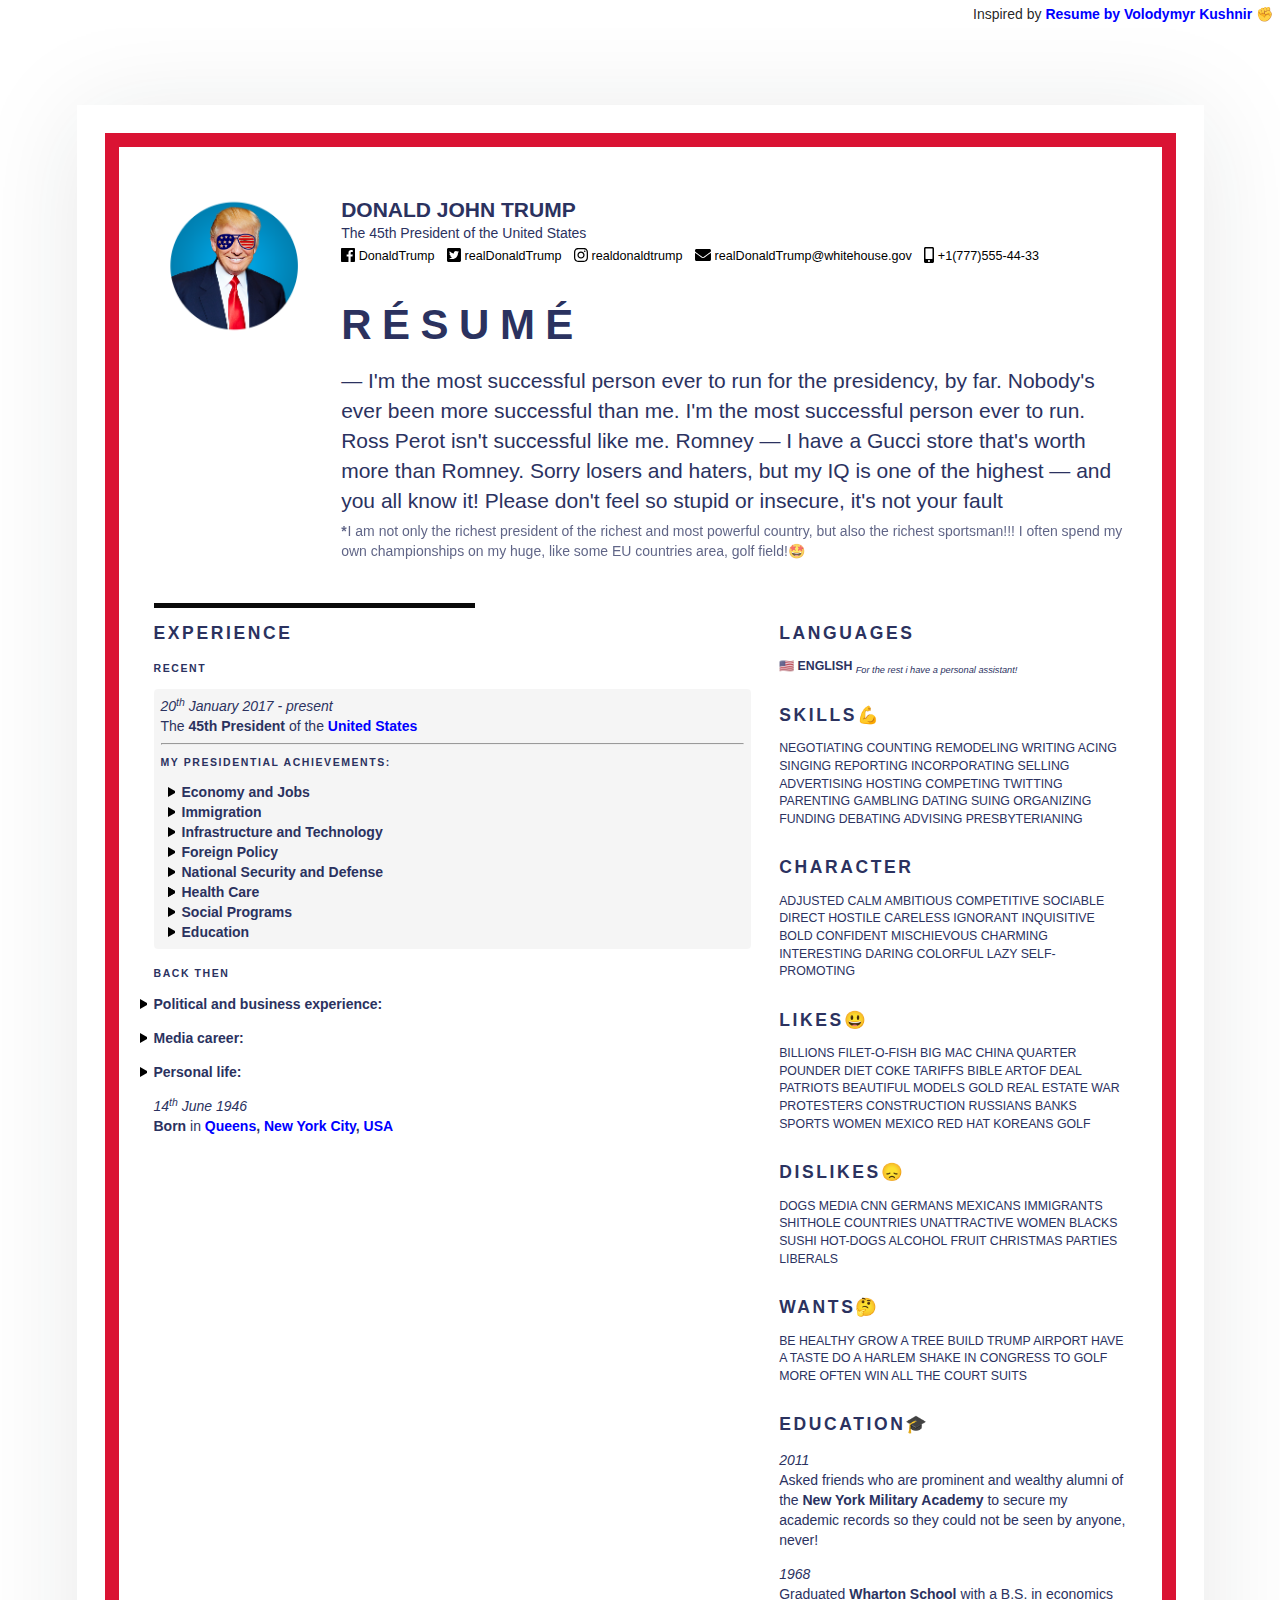
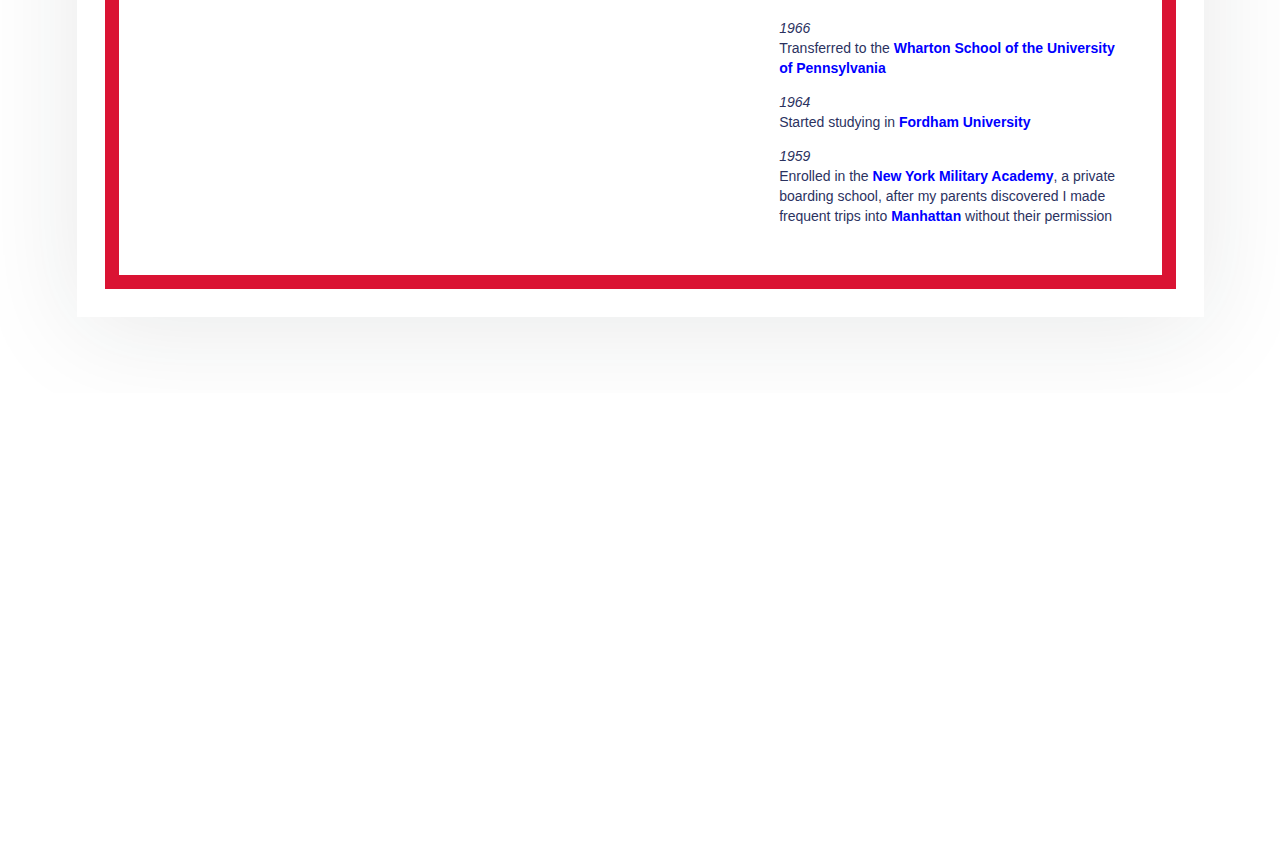
<file: index.html>
<!DOCTYPE html>
<html lang="en">

<head>
  <meta charset="UTF-8">
  <meta http-equiv="x-ua-compatible" content="ie=edge">
  <meta name="description" content="&laquo;The Donald&raquo; personal website.">
  <meta name="subject" content="This is just a résumé.">
  <meta name="viewport" content="width=device-width, initial-scale=1">
  <meta name="theme-color" content="white">

  <meta name="google" content="nositelinkssearchbox">
  <meta name="google" content="notranslate">
  <meta name="googlebot" content="index,follow">
  <meta name="robots" content="index,follow">
  <meta name="google-site-verification" content="yW86D_SX9OpCztzBolnqnE1ncZKPAxhJRe5xEyySSTA">

  <meta name="twitter:card" content="summary_large_image">
  <meta property="og:description"
    content="I'm the most successful person ever to run for the presidency, by far. Nobody's ever been more successful than me. I'm the most successful person ever to run. Sorry losers and haters, but my IQ is one of the highest ― and you all know it! Please don't feel so stupid or insecure, it's not your fault.">
  <!-- TODO: add page screenshot -->
  <!-- <meta property="og:image" content="https://ivashog.github.io/homepage/assets/images/og-image.en_US.png">
  <meta property="og:image:alt" content="Screenshot of the homepage">
  <meta property="og:image:height" content="1920">
  <meta property="og:image:type" content="image/png">
  <meta property="og:image:width" content="1080"> -->
  <meta property="og:locale" content="en_US">
  <meta property="og:title" content="Donald John Trump; Résumé">
  <meta property="og:type" content="website">
  <meta property="og:url" content="https://ivashog.github.io/homepage">
  <!-- <base href="https://ivashog.github.io/homepage"> -->

  <title>&laquo;The Donald&raquo; personal website.</title>

  <link rel="icon" type="image/x-icon" href="./favicon.ico">
  <link rel="icon" type="image/png" sizes="192x192" href="./assets/images/favicon-192x192.png">
  <link rel="icon" type="image/png" sizes="512x512" href="./assets/images/favicon-512x512.png">
  <link rel="apple-touch-icon" href="./assets/images/apple-touch-icon.png">
  <link rel="manifest" href="./manifest.json">
  <link rel="me" href="https://www.fb.com/DonaldTrump" type="text/html">
  <link rel="me" href="mailto:realDonaldTrump@whitehouse.gov">
  <link rel="me" href="skype:real_Donald_Trump">
  <link rel="me" href="tel:+17773332211">
  <link rel="stylesheet" href="./assets/css/volodymyrkushnir.css">
</head>

<body>
  <header>
    <div class="credits">
      Inspired by <a href="https://volodymyrkushnir.com" rel="external"><strong>Resume by Volodymyr Kushnir</strong></a>
      &#x270a;
    </div>
  </header>
  <main>
    <article>
      <div class="page" style="border-color: #da1333; color: #2b325f">
        <div class="stackable grid">
          <div class="row">
            <div class="three wide center aligned column">
              <div class="avatar-wrapper">
                <!-- <img src="./assets/images/avatar.jpg" alt="My official portrait picture" class="avatar" width="90%"> -->
                <object class="avatar" data="./assets/images/avatar.svg" role="img"
                  aria-label="My profile picture"></object>
              </div>
            </div>
            <div class="thirteen wide column">
              <div class="stackable grid">
                <div class="sixteen wide column">
                  <h1 class="name">Donald John Trump</h1>
                  <div class="job">The 45th President of the United States</div>
                  <ul class="contacts">
                    <li>
                      <a href="https://www.fb.com/DonaldTrump" rel="author" class="facebook">
                        <svg class="icon" xmlns="http://www.w3.org/2000/svg" viewBox="0 0 448 512">
                          <path
                            d="M448 56.7v398.5c0 13.7-11.1 24.7-24.7 24.7H309.1V306.5h58.2l8.7-67.6h-67v-43.2c0-19.6 5.4-32.9 33.5-32.9h35.8v-60.5c-6.2-.8-27.4-2.7-52.2-2.7-51.6 0-87 31.5-87 89.4v49.9h-58.4v67.6h58.4V480H24.7C11.1 480 0 468.9 0 455.3V56.7C0 43.1 11.1 32 24.7 32h398.5c13.7 0 24.8 11.1 24.8 24.7z" />
                        </svg>
                        <span>DonaldTrump</span>
                      </a>
                    </li>
                    <li>
                      <a href="https://twitter.com/realDonaldTrump" rel="author" class="twitter">
                        <svg class="icon" xmlns="http://www.w3.org/2000/svg" viewBox="0 0 448 512">
                          <path
                            d="M400 32H48C21.5 32 0 53.5 0 80v352c0 26.5 21.5 48 48 48h352c26.5 0 48-21.5 48-48V80c0-26.5-21.5-48-48-48zm-48.9 158.8c.2 2.8.2 5.7.2 8.5 0 86.7-66 186.6-186.6 186.6-37.2 0-71.7-10.8-100.7-29.4 5.3.6 10.4.8 15.8.8 30.7 0 58.9-10.4 81.4-28-28.8-.6-53-19.5-61.3-45.5 10.1 1.5 19.2 1.5 29.6-1.2-30-6.1-52.5-32.5-52.5-64.4v-.8c8.7 4.9 18.9 7.9 29.6 8.3a65.447 65.447 0 0 1-29.2-54.6c0-12.2 3.2-23.4 8.9-33.1 32.3 39.8 80.8 65.8 135.2 68.6-9.3-44.5 24-80.6 64-80.6 18.9 0 35.9 7.9 47.9 20.7 14.8-2.8 29-8.3 41.6-15.8-4.9 15.2-15.2 28-28.8 36.1 13.2-1.4 26-5.1 37.8-10.2-8.9 13.1-20.1 24.7-32.9 34z">
                          </path>
                        </svg>
                        <span>realDonaldTrump</span>
                      </a>
                    </li>
                    <li>
                      <a href="https://www.instagram.com/realDonaldTrump/" rel="author" class="instagram">
                        <svg class="icon" xmlns="http://www.w3.org/2000/svg" viewBox="0 0 448 512">
                          <path
                            d="M224.1 141c-63.6 0-114.9 51.3-114.9 114.9s51.3 114.9 114.9 114.9S339 319.5 339 255.9 287.7 141 224.1 141zm0 189.6c-41.1 0-74.7-33.5-74.7-74.7s33.5-74.7 74.7-74.7 74.7 33.5 74.7 74.7-33.6 74.7-74.7 74.7zm146.4-194.3c0 14.9-12 26.8-26.8 26.8-14.9 0-26.8-12-26.8-26.8s12-26.8 26.8-26.8 26.8 12 26.8 26.8zm76.1 27.2c-1.7-35.9-9.9-67.7-36.2-93.9-26.2-26.2-58-34.4-93.9-36.2-37-2.1-147.9-2.1-184.9 0-35.8 1.7-67.6 9.9-93.9 36.1s-34.4 58-36.2 93.9c-2.1 37-2.1 147.9 0 184.9 1.7 35.9 9.9 67.7 36.2 93.9s58 34.4 93.9 36.2c37 2.1 147.9 2.1 184.9 0 35.9-1.7 67.7-9.9 93.9-36.2 26.2-26.2 34.4-58 36.2-93.9 2.1-37 2.1-147.8 0-184.8zM398.8 388c-7.8 19.6-22.9 34.7-42.6 42.6-29.5 11.7-99.5 9-132.1 9s-102.7 2.6-132.1-9c-19.6-7.8-34.7-22.9-42.6-42.6-11.7-29.5-9-99.5-9-132.1s-2.6-102.7 9-132.1c7.8-19.6 22.9-34.7 42.6-42.6 29.5-11.7 99.5-9 132.1-9s102.7-2.6 132.1 9c19.6 7.8 34.7 22.9 42.6 42.6 11.7 29.5 9 99.5 9 132.1s2.7 102.7-9 132.1z">
                          </path>
                        </svg>
                        <span>realdonaldtrump</span>
                      </a>
                    </li>
                    <li>
                      <a href="mailto:realDonaldTrump@whitehouse.gov" rel="author" class="mail">
                        <svg class="icon" xmlns="http://www.w3.org/2000/svg" viewBox="0 0 512 512">
                          <path
                            d="M502.3 190.8c3.9-3.1 9.7-.2 9.7 4.7V400c0 26.5-21.5 48-48 48H48c-26.5 0-48-21.5-48-48V195.6c0-5 5.7-7.8 9.7-4.7 22.4 17.4 52.1 39.5 154.1 113.6 21.1 15.4 56.7 47.8 92.2 47.6 35.7.3 72-32.8 92.3-47.6 102-74.1 131.6-96.3 154-113.7zM256 320c23.2.4 56.6-29.2 73.4-41.4 132.7-96.3 142.8-104.7 173.4-128.7 5.8-4.5 9.2-11.5 9.2-18.9v-19c0-26.5-21.5-48-48-48H48C21.5 64 0 85.5 0 112v19c0 7.4 3.4 14.3 9.2 18.9 30.6 23.9 40.7 32.4 173.4 128.7 16.8 12.2 50.2 41.8 73.4 41.4z">
                          </path>
                        </svg>
                        <span>realDonaldTrump@whitehouse.gov</span>
                      </a>
                    </li>
                    <li>
                      <a href="tel:+17775554433" rel="author" class="phone">
                        <svg class="icon" xmlns="http://www.w3.org/2000/svg" viewBox="0 0 320 512">
                          <path
                            d="M272 0H48C21.5 0 0 21.5 0 48v416c0 26.5 21.5 48 48 48h224c26.5 0 48-21.5 48-48V48c0-26.5-21.5-48-48-48zM160 480c-17.7 0-32-14.3-32-32s14.3-32 32-32 32 14.3 32 32-14.3 32-32 32zm112-108c0 6.6-5.4 12-12 12H60c-6.6 0-12-5.4-12-12V60c0-6.6 5.4-12 12-12h200c6.6 0 12 5.4 12 12v312z">
                          </path>
                        </svg>
                        <span>+1(777)555-44-33</span>
                      </a>
                    </li>
                    <li>
                      <a href="https://www.donaldjtrump.com" rel="author" class="website">
                        <svg class="icon" xmlns="http://www.w3.org/2000/svg" viewBox="0 0 496 512">
                          <path
                            d="M336.5 160C322 70.7 287.8 8 248 8s-74 62.7-88.5 152h177zM152 256c0 22.2 1.2 43.5 3.3 64h185.3c2.1-20.5 3.3-41.8 3.3-64s-1.2-43.5-3.3-64H155.3c-2.1 20.5-3.3 41.8-3.3 64zm324.7-96c-28.6-67.9-86.5-120.4-158-141.6 24.4 33.8 41.2 84.7 50 141.6h108zM177.2 18.4C105.8 39.6 47.8 92.1 19.3 160h108c8.7-56.9 25.5-107.8 49.9-141.6zM487.4 192H372.7c2.1 21 3.3 42.5 3.3 64s-1.2 43-3.3 64h114.6c5.5-20.5 8.6-41.8 8.6-64s-3.1-43.5-8.5-64zM120 256c0-21.5 1.2-43 3.3-64H8.6C3.2 212.5 0 233.8 0 256s3.2 43.5 8.6 64h114.6c-2-21-3.2-42.5-3.2-64zm39.5 96c14.5 89.3 48.7 152 88.5 152s74-62.7 88.5-152h-177zm159.3 141.6c71.4-21.2 129.4-73.7 158-141.6h-108c-8.8 56.9-25.6 107.8-50 141.6zM19.3 352c28.6 67.9 86.5 120.4 158 141.6-24.4-33.8-41.2-84.7-50-141.6h-108z">
                          </path>
                        </svg>
                        <span>https://www.donaldjtrump.com</span>
                      </a>
                    </li>
                  </ul>

                </div>
                <div class="sixteen wide mobile only column">
                  <div class="divider"></div>
                </div>
                <div class="sixteen wide column">
                  <h2>Résumé</h2>
                  <p>&mdash; I'm the most successful person ever to run for the presidency, by far. Nobody's ever been
                    more successful than me. I'm the most successful person ever to run. Ross Perot isn't successful
                    like me. Romney — I have a Gucci store that's worth more than Romney. Sorry losers and haters,
                    but my IQ is one of the highest — and you all know it! Please don't feel so stupid or
                    insecure, it's not your fault </p>
                  <p style="opacity: 0.75;"><strong style="margin-right: 0.0625em;">*</strong>I am not only the richest
                    president of the richest and most powerful country, but also the richest sportsman!!! I often spend
                    my own championships on my huge, like some EU countries area, golf field!&#x1F929;</p>
                </div>
              </div>
            </div>
          </div>

          <div class="row">
            <div class="sixteen wide column">
              <div class="fat divider"></div>
            </div>
            <div class="ten wide column">
              <section>
                <h3>Experience</h3>
                <h6>Recent</h6>
                <ul class="timeline">
                  <li class="highlighted">
                    <p><em>20<sup>th</sup> January 2017 - present</em></p>
                    <p>The <strong>45th President</strong> of the <strong><a
                          href="https://en.wikipedia.org/wiki/United_States" rel="external">United States</a></strong>
                    </p>
                    <hr>
                    <h6>My presidential achievements:</h6>
                    <ul>
                      <li class="details">
                        <input type="checkbox" id="project-0">
                        <label for="project-0" class="summary">
                          <p><strong>Economy and Jobs</strong></p>
                        </label>
                        <div>
                          <ol class="inverted">
                            <li><em>I jump-started America’s economy into record growth, which created jobs and
                                increased take-home pay for working Americans.</em></li>
                            <li><em>Under President Trump’s leadership, Congress passed historic tax cuts and relief for
                                hard-working Americans</em></li>
                            <li><em>The U.S. Gross Domestic Product (GDP) grew at or above 3 percent for two quarters in
                                a row for the first time in three years.</em></li>
                            <li><em>2017 first quarter GDP grew 1.2 percent, and 2017 fourth quarter GDP grew 2.5
                                percent</em></li>
                            <li><em>2018 first quarter GDP grew 2.3 percent. The best since 2015. </em></li>
                            <li><em>President Trump is unleashing economic growth and jobs. During his first year,
                                nearly 3 million new jobs were created since January 2017 and the unemployment rate fell
                                to 3.8 percent, the first time below 4% in 18 years.</em></li>
                            <li><em>The Dow Jones Industrial Average hit record highs more than 80 times under President
                                Trump, including closing higher than 26,000 points for the first time in its
                                history.</em></li>
                            <li><em>Economic confidence rebounded to record highs under President Trump because his
                                pro-growth policies have and continue to put American workers and businesses first.</em>
                            </li>
                            <li><em>President Trump signed an Executive Order that expanded apprenticeships, recognizing
                                the need for more quality alternatives to four-year college degrees.</em></li>
                            <li><em>President Trump signed a Presidential Memorandum directing the Secretary of
                                Education to prioritize STEM education with a particular focus on computer science.</em>
                            </li>
                            <li><em>The Trump Administration prioritized the economic empowerment of women as a key
                                element of our commitment to economic growth and gender equality.</em></li>
                          </ol>
                        </div>
                      </li>

                      <li class="details">
                        <input type="checkbox" id="project-1">
                        <label for="project-1" class="summary">
                          <p><strong>Immigration</strong></p>
                        </label>
                        <div>
                          <ol class="inverted">
                            <li><em>I protected the American homeland by enforcing immigration laws, so that every
                                American can feel safe in their community.</em></li>
                            <li><em>President Trump called on Congress to fully fund a wall along the Southern border,
                                to close legal loopholes that enable illegal immigration, to end chain migration, and to
                                eliminate the visa lottery program</em></li>
                            <li><em>President Trump pulled the United States out of negotiations for a “Global Compact
                                on Migration,” a plan for global governance of immigration and refugee policy that may
                                have compromised U.S. sovereignty</em></li>
                            <li><em>The Trump Administration rescinded the unlawful Deferred Action for Parents of
                                Americans (DAPA) program.</em></li>
                            <li><em>From President Trump’s inauguration through the end of FY 2017, U.S. Immigration and
                                Customs Enforcement (ICE) made 110,568 arrests of illegal aliens, a 40 percent increase
                                compared to the same time period the prior year.</em></li>
                            <li><em>In FY 2017, ICE conducted 226,119 removals. The proportion of removals resulting
                                from ICE arrests increased from 65,332, or 27 percent of total removals in FY 2016 to
                                81,603, or 36 percent of total removals, in FY 2017.</em></li>
                          </ol>
                        </div>
                      </li>

                      <li class="details">
                        <input type="checkbox" id="project-2">
                        <label for="project-2" class="summary">
                          <p><strong>Infrastructure and Technology</strong></p>
                        </label>
                        <div>
                          <p>I built stronger rural communities by ensuring Americans have access to the quality
                            infrastructure they deserve.</p>
                        </div>
                      </li>

                      <li class="details">
                        <input type="checkbox" id="project-3">
                        <label for="project-3" class="summary">
                          <p><strong>Foreign Policy</strong></p>
                        </label>
                        <div>
                          <p>By promoting fair and reciprocal trade, President Trump put America first. This includes
                            exiting TPP, renegotiating NAFTA, and securing major new bilateral deals with major trading
                            partners.</p>
                        </div>
                      </li>

                      <li class="details">
                        <input type="checkbox" id="project-4">
                        <label for="project-4" class="summary">
                          <p><strong>National Security and Defense</strong></p>
                        </label>
                        <div>
                          <p>President Trump rebuilt our military, crushed ISIS, and confronted rogue nations to protect
                            America and our allies. </p>
                        </div>
                      </li>

                      <li class="details">
                        <input type="checkbox" id="project-5"></label>
                        <div>
                          <p>President Trump reversed years of policies that locked up American energy and restricted
                            our ability to sell to other countries. </p>
                        </div>
                      </li>

                      <li class="details">
                        <input type="checkbox" id="project-6">
                        <label for="project-6" class="summary">
                          <p><strong>Health Care</strong></p>
                        </label>
                        <div>
                          <p>President Trump repealed the Obamacare individual mandate, expanded plan choices and
                            increased competition to bring down costs for consumers.</p>
                        </div>
                      </li>

                      <li class="details">
                        <input type="checkbox" id="project-7">
                        <label for="project-7" class="summary">
                          <p><strong>Social Programs</strong></p>
                        </label>
                        <div>
                          <p>President Trump and his Administration protected life by fighting back against illegal drug
                            shipments, opioid abuse, and abortion service providers.</p>
                        </div>
                      </li>

                      <li class="details">
                        <input type="checkbox" id="project-8">
                        <label for="project-8" class="summary">
                          <p><strong>Education</strong></p>
                        </label>
                        <div>
                          <p>President Trump and his Administration supported the expansion of school choice across the
                            country so every parent has a voice in their child’s education.</p>
                        </div>
                      </li>
                    </ul>
                  </li>

                </ul>
                </li>
                </ul>

                <h6>Back then</h6>
                <ul class="timeline">
                  <li class="details">
                    <input type="checkbox" id="other">
                    <label for="other" class="summary"><strong>Political and business experience:</strong> </label>
                    <div>
                      <ul class="timeline">
                        <li>
                          <p><em>2016</em></p>
                          <p>Won election race with 77 votes more than Clinton, yippe-kee-yay!</p>
                        </li>
                        <li>
                          <p><em>2015</em></p>
                          <p>Became the most important Republican nominating for presidential election run</p>
                        </li>
                        <li>
                          <p><em>2009</em></p>
                          <p>Changed my mind and became Republican again</p>
                        </li>
                        <li>
                          <p><em>2005</em></p>
                          <p>Started Trump University with Michael Sexton and Jonathan Spitalny: no grades, certificates
                            and other bureaucracy, but program offered courses in real estate, asset management
                            entrepreneurship, and wealth creation. 98% students gave positive reviews while studying,
                            however some of these ungrateful gringos filed lawsuits against Trump University after the
                            course. I had to pay $25 million to settle that...</p>
                        </li>
                        <li>
                          <p><em>2002</em></p>
                          <p>Acquired the former Hotel Delmonico, which was renovated and reopened in 2004 as the Trump
                            Park Avenue. I sure do like my surname!</p>
                        </li>
                        <li>
                          <p><em>2001</em></p>
                          <p>Completed Trump World Tower and joined the Democratic Party</p>
                        </li>
                        <li>
                          <p><em>1999</em></p>
                          <p>Started buying golf courses. They are very cheap, I have 18 of them now in USA and abroad!
                            Also switched to the Reform Party that year</p>
                        </li>
                        <li>
                          <p><em>1997</em></p>
                          <p>Began a multi-building development along the Hudson River, which was named Trump Place. Me
                            and the other investors sold our shares for $1.8 billion and that was then the biggest
                            residential sale in the history of New York City</p>
                        </li>
                        <li>
                          <p><em>1996</em></p>
                          <p>Acquired the Bank of Manhattan Trust Building, which was a vacant seventy-one story
                            skyscraper on Wall Street. After an extensive renovation, the high-rise was renamed the
                            Trump Building</p>
                        </li>
                        <li>
                          <p><em>1994</em></p>
                          <p>Refurbished the Gulf and Western Building on Columbus Circle, turned it into a 44-story
                            luxury property known as Trump International Hotel and Tower</p>
                        </li>
                        <li>
                          <p><em>1989 ― 1992</em></p>
                          <p>Ran a second hand airline called Trump Shuttle. What a waste of money, I had to sell it,
                            now it is American Airlines Shuttle, btw</p>
                        </li>
                        <li>
                          <p><em>1989, 1990</em></p>
                          <p>Learned about Tour de France and decided to hold my very own Tour de Trump. Is America not
                            great enough for that cycling competition?</p>
                        </li>
                        <li>
                          <p><em>1988</em></p>
                          <p>Acquired the Plaza Hotel in Manhattan for $407 million, invested $50 million to restore the
                            building and boosted it from three-star to four-star hotel (I called it "the Mona Lisa" and
                            sold it for a lot of cash in 1995)</p>
                        </li>
                        <li>
                          <p><em>1987</em></p>
                          <p>Registered as a Republican</p>
                        </li>
                        <li>
                          <p><em>1985</em></p>
                          <p>I bought the Mar-a-Lago estate in Palm Beach and turned it into a private club.You can join
                            if you pay $200K initiation fee (and there is another annual fee for members, it is very
                            expensive to be rich). That year I also opened a casino called Trump Castle. My wife Ivana
                            became a manager, because she is another Trump!</p>
                        </li>
                        <li>
                          <p><em>1983</em></p>
                          <p>I purchased New Jersey Generals, an American football team. I changed team's play schedule
                            and filed an antitrust lawsuit against United States Football League, so NJG are not doing
                            so good now, but back then they were great!</p>
                        </li>
                        <li>
                          <p><em>1980</em></p>
                          <p>Started developing the Trump Tower skyscraper in Manhattan, I payed a crew of undocumented
                            Polish workers to demolish the historic Bonwit Teller store, including art deco features.
                            All this to make architectural critic Paul Goldberger say in 1983 that the tower's atrium is
                            "the most pleasant interior public space to be completed in New York in some years". At the
                            same time I also started a repair job on the Wollman Rink in Central Park and completed the
                            work in three months for $1.95 million, which was $775,000 less than the initial budget!</p>
                        </li>
                        <li>
                          <p><em>1978</em></p>
                          <p>Purchased a 50 percent stake in the derelict Commodore Hotel and turned it into the Grand
                            Hyatt Hotel in 2 years of remodeling</p>
                        </li>
                        <li>
                          <p>1971<em></em></p>
                          <p>Was promoted to president of the company and renamed it The Trump Organization</p>
                        </li>
                        <li>
                          <p><em>1968</em></p>
                          <p>Began my career at my father's real estate development company, Elizabeth Trump & Son</p>
                        </li>
                      </ul>
                    </div>
                  </li>

                  <li class="details">
                    <input type="checkbox" id="other">
                    <label for="other" class="summary"><strong>Media career:</strong> </label>
                    <div>
                      <ul class="timeline">
                        <li>
                          <p><em>2019</em></p>
                          <p>Was awarded Worst Actor and Worst Screen Combo at Golden Raspberry Awards for parts in
                            "Death of a Nation" and "Fahrenheit 11/9"</p>
                        </li>
                        <li>
                          <p><em>2015</em></p>
                          <p>Published a book "Crippled America: How to Make America Great Again"</p>
                        </li>
                        <li>
                          <p><em>2011</em></p>
                          <p>Published a book "Time to Get Tough: Making America #1 Again" in coauthorship with Wynton
                            Hall,
                            Peter Schweizer and Meredith McIver</p>
                        </li>
                        <li>
                          <p><em>2011</em></p>
                          <p>Published a book "Midas Touch: Why Some Entrepreneurs Get Rich – And Why Most Don't" in
                            coauthorship with Robert Kiyosaki</p>
                        </li>
                        <li>
                          <p><em>2011</em></p>
                          <p>Published a book "Trump Tower" in coauthorship with Jeffrey Robinson</p>
                        </li>
                        <li>
                          <p><em>2009</em></p>
                          <p>Published a book "Think Like a Champion: An Informal Education in Business and Life" in
                            coauthorship with Meredith McIver</p>
                        </li>
                        <li>
                          <p><em>2008</em></p>
                          <p>Published a book "Never Give Up: How I Turned My Biggest Challenges into Success" in
                            coauthorship with Meredith McIver</p>
                        </li>
                        <li>
                          <p><em>2007</em></p>
                          <p>Published a book "Think Big and Kick Ass" in coauthorship with Bill Zanker</p>
                        </li>
                        <li>
                          <p><em>2007</em></p>
                          <p>Received a star on the Hollywood Walk of Fame for being producer of Miss Universe pageant
                          </p>
                        </li>
                        <li>
                          <p><em>2006</em></p>
                          <p>Published a book "Why We Want You to Be Rich" in coauthorship with Meredith McIver and
                            Robert Kiyosaki</p>
                        </li>
                        <li>
                          <p><em>2006</em></p>
                          <p>Published a book "How to Build a Fortune: Your Plan for Success From the World's Most
                            Famous Businessman"</p>
                        </li>
                        <li>
                          <p><em>2006</em></p>
                          <p>Published a book "The Best Real Estate Advice I Ever Received: 100 Top Experts Share Their
                            Strategies"</p>
                        </li>
                        <li>
                          <p><em>2006</em></p>
                          <p>Published a book "Trump 101: The Way to Success" in coauthorship with Meredith McIver</p>
                        </li>
                        <li>
                          <p><em>2005</em></p>
                          <p>Published a book "The Best Golf Advice I Ever Received"</p>
                        </li>
                        <li>
                          <p><em>2005</em></p>
                          <p>Performed a song with Megan Mullally at the 57th Primetime Emmy Awards</p>
                        </li>
                        <li>
                          <p><em>2004 ― 2008</em></p>
                          <p>Ran short-form talk radio program "Trumped!" (one to two minutes on weekdays)</p>
                        </li>
                        <li>
                          <p><em>2004</em></p>
                          <p>Published a book "Trump: How to Get Rich" in coauthorship with Meredith McIver</p>
                        </li>
                        <li>
                          <p><em>2004</em></p>
                          <p>Published a book "The Way to the Top: The Best Business Advice I Ever Received"</p>
                        </li>
                        <li>
                          <p><em>2004</em></p>
                          <p>Published a book "Think Like a Billionaire: Everything You Need to Know About Success, Real
                            Estate, and Life" in coauthorship with Meredith McIver</p>
                        </li>
                        <li>
                          <p><em>2003 ― 2015</em></p>
                          <p>Produced NBC reality shows "The Apprentice" and "The Celebrity Apprentice"</p>
                        </li>
                        <li>
                          <p><em>2000</em></p>
                          <p>Published a book "Trump: The America We Deserve" in coauthorship with Dave Shiflett</p>
                        </li>
                        <li>
                          <p><em>1997</em></p>
                          <p>Published a book "Trump: The Art of the Comeback" in coauthorship with Kate Bohner</p>
                        </li>
                        <li>
                          <p><em>1991</em></p>
                          <p>Was awarded Worst Supporting Actor at Golden Raspberry Awards for a part in "Ghosts Can't
                            Do It"</p>
                        </li>
                        <li>
                          <p><em>1990</em></p>
                          <p>Published a book "Trump: Surviving at the Top" in coauthorship with Charles Leerhsen</p>
                        </li>
                        <li>
                          <p><em>1987</em></p>
                          <p>Published a book "Trump: The Art of the Deal" in coauthorship with Tony Shwartz</p>
                        </li>
                      </ul>
                    </div>
                  </li>

                  <li class="details">
                    <input type="checkbox" id="other">
                    <label for="other" class="summary"><strong>Personal life:</strong> </label>
                    <div>
                      <ul class="timeline">
                        <li>
                          <p><em>2006</em></p>
                          <p>Melania gained United States citizenship and gave birth to our son, <a
                              href="https://en.wikipedia.org/wiki/Family_of_Donald_Trump#Barron_Trump"><strong>Barron</strong></a>
                          </p>
                        </li>
                        <li>
                          <p><em>2005</em></p>
                          <p>Married her</p>
                        </li>
                        <li>
                          <p><em>1998</em></p>
                          <p>Met my future third wife, <a
                              href="https://en.wikipedia.org/wiki/Melania_Trump"><strong>Melania
                                Knaus</strong>s</a></p>
                        </li>
                        <li>
                          <p><em>1999</em></p>
                          <p>Divorced Marla ¯_(ツ)_/¯</p>
                        </li>
                        <li>
                          <p><em>1993</em></p>
                          <p>Married Marla and had a daughter, we named her <a
                              href="https://en.wikipedia.org/wiki/Tiffany_Trump"><strong>Tiffany</strong></a>, because I
                            like Tiffany & Company
                            jewellery as well</p>
                        </li>
                        <li>
                          <p><em>1992</em></p>
                          <p>Started affair with <a href="https://en.wikipedia.org/wiki/Marla_Maples"><strong>Marla
                                Maples</strong></a>, so I had to divorce. God knows I love nice women, I love them all!
                          </p>
                        </li>
                        <li>
                          <p><em>1984</em></p>
                          <p>Birth of <a href="https://en.wikipedia.org/wiki/Eric_Trump"><strong>Eric Trump</strong></a>
                          </p>
                        </li>
                        <li>
                          <p><em>1982</em></p>
                          <p>Birth of <a href="https://en.wikipedia.org/wiki/Ivanka_Trump"><strong>Ivanka
                                Trump</strong></a></p>

                        </li>
                        <li>
                          <p><em>1977</em></p>
                          <p>My first son is born. I called him <a
                              href="https://en.wikipedia.org/wiki/Donald_Trump_Jr."><strong>Donald</strong></a>, of
                            course!</p>
                        </li>
                        <li>
                          <p><em>1977</em></p>
                          <p>Married Czech model <strong><a href="https://en.wikipedia.org/wiki/Ivana_Trump">Ivana
                                Zelníčková</a></strong></p>
                        </li>
                      </ul>
                    </div>
                  </li>

                  <li>
                    <p><em>14<sup>th</sup> June 1946</em></p>
                    <p><strong>Born</strong> in <strong><a href="https://en.wikipedia.org/wiki/Queens"
                          rel="external">Queens</a>, <a href="https://en.wikipedia.org/wiki/New_York_City"
                          rel="external">New York City</a>, <a href="https://en.wikipedia.org/wiki/United_States"
                          rel="external">USA</a></strong> </p>
                  </li>
                </ul>
              </section>

            </div>
            <div class="six wide column">
              <section>
                <h3>Languages</h3>
                <p class="tags small">
                  <span class="language" lang="en">&#x1f1fa;&#x1f1f8; ENGLISH</span>
                  <sub><em>For the rest i have a personal assistant!</em></sub>
                </p>
              </section>
              <section>
                <h3>Skills&#128170;</h3>
                <p class="tags small">NEGOTIATING COUNTING REMODELING WRITING ACING SINGING REPORTING INCORPORATING
                  SELLING ADVERTISING HOSTING COMPETING TWITTING PARENTING GAMBLING DATING SUING ORGANIZING FUNDING
                  DEBATING ADVISING PRESBYTERIANING</p>
              </section>
              <section>
                <h3>Character</h3>
                <p class="tags small">ADJUSTED CALM AMBITIOUS COMPETITIVE SOCIABLE DIRECT HOSTILE CARELESS IGNORANT
                  INQUISITIVE BOLD CONFIDENT MISCHIEVOUS CHARMING INTERESTING DARING COLORFUL LAZY SELF-PROMOTING</p>
              </section>
              <section>
                <h3>Likes&#x1f603;</h3>
                <p class="tags small">BILLIONS FILET-O-FISH BIG MAC CHINA QUARTER POUNDER DIET COKE TARIFFS BIBLE ARTOF
                  DEAL PATRIOTS BEAUTIFUL MODELS GOLD REAL ESTATE WAR PROTESTERS CONSTRUCTION RUSSIANS BANKS SPORTS
                  WOMEN MEXICO RED HAT KOREANS GOLF</p>
              </section>
              <section>
                <h3>Dislikes&#x1f61e;</h3>
                <p class="tags small">DOGS MEDIA CNN GERMANS MEXICANS IMMIGRANTS SHITHOLE COUNTRIES UNATTRACTIVE WOMEN
                  BLACKS SUSHI HOT-DOGS ALCOHOL FRUIT CHRISTMAS PARTIES LIBERALS</p>
              </section>
              <section>
                <h3>Wants&#x1f914;</h3>
                <p class="tags small bulleted">BE HEALTHY GROW A TREE BUILD TRUMP AIRPORT HAVE A TASTE DO A HARLEM SHAKE
                  IN CONGRESS TO GOLF MORE OFTEN WIN ALL THE COURT SUITS</p>
              </section>
              <section>
                <h3>Education&#x1F393;</h3>
                <ul class="timeline">
                  <li>
                    <p><em>2011</em></p>
                    <p>Asked friends who are prominent and wealthy alumni of the <strong>New York Military
                        Academy</strong> to secure my academic records so they could not be seen by anyone, never!</p>
                  </li>
                  <li>
                    <p><em>1968</em></p>
                    <p>Graduated <strong>Wharton School</strong> with a B.S. in economics</p>
                  </li>
                  <li>
                    <p><em>1966</em></p>
                    <p>Transferred to the <strong><a href="https://www.wharton.upenn.edu/" rel="external">Wharton School
                          of the University of Pennsylvania</a></strong></p>
                  </li>
                  <li>
                    <div><em>1964</em></div>
                    <div>Started studying in <strong><a href="https://www.fordham.edu/" rel="external">Fordham
                          University</a></strong></div>
                  </li>
                  <li>
                    <div><em>1959</em></div>
                    <div>Enrolled in the <strong><a href="https://www.nyma.org/" rel="external">New York Military
                          Academy</a></strong>, a private boarding school, after my parents discovered I made frequent
                      trips into <strong><a href="https://en.wikipedia.org/wiki/Manhattan"
                          rel="external">Manhattan</a></strong> without their permission</div>
                  </li>
                </ul>
              </section>
            </div>
          </div>
        </div>
      </div>
    </article>
  </main>
  <footer>
    <em>"Make America Great Again!"</em>&nbsp;&#x1f5fd;&#128587;&nbsp;
  </footer>
</body>

</html>
</file>
<file: assets/css/volodymyrkushnir.css>
::-moz-selection {
    background: yellow;
}

::selection {
    background: yellow;
}

*,
*:before,
*:after {
    box-sizing: inherit;
}

html {
    font-size: 14px;
    -webkit-text-size-adjust: 100%;
    text-size-adjust: 100%;
    box-sizing: border-box;
}

html,
body {
    margin: 0;
    line-height: 1.4285em;
    color: rgba(0, 0, 0, 0.87);
}

body {
    font-family: -apple-system, BlinkMacSystemFont, "Segoe UI", Roboto,
        Oxygen-Sans, Ubuntu, Cantarell, "Helvetica Neue", sans-serif;
}

h1,
h2,
h3,
h4,
h5 {
    line-height: 1.28571429em;
    margin: 0 0 1rem 0;
    font-weight: bold;
    padding: 0;
}

h1:last-child,
h2:last-child,
h3:last-child,
h4:last-child,
h5:last-child {
    margin-bottom: 0;
}

h1,
h2,
h3 {
    text-transform: uppercase;
}

h1 {
    font-weight: 900;
    font-size: 1.5rem;
    margin-bottom: 0;
}

h2 {
    font-weight: 900;
    font-size: 3rem;
    letter-spacing: 0.25em;
}

h2+p {
    font-weight: 300;
    font-size: 1.5rem;
    margin-bottom: 0.25em;
}

h3 {
    font-weight: 700;
    font-size: 1.25rem;
    letter-spacing: 0.15em;
}

h4 {
    font-size: 1.125rem;
}

h5 {
    font-size: 1rem;
}

h6 {
    font-size: 0.75rem;
    letter-spacing: 0.15em;
    text-transform: uppercase;
    margin: 0 0 1em 0;
}

section {
    padding: 1em 0;
}

p {
    margin: 0 0 1em;
    line-height: 1.4285em;
}

p:first-child {
    margin-top: 0;
}

p:last-child {
    margin-bottom: 0;
}

strong {
    font-weight: 600;
}

small {
    font-size: 80%;
}

ul,
ol {
    list-style: none outside none;
    padding-left: 1.5em;
}

ol {
    counter-reset: ol-counter;
}

li {
    list-style: none outside none;
}

ul>li:before {
    content: "●";
    font-family: "Arial";
    float: left;
    width: 1.5em;
    margin-left: -1.5em;
    text-align: center;
}

ol>li:before {
    content: counter(ol-counter);
    counter-increment: ol-counter;
    float: left;
    width: 1rem;
    border-radius: 2px;
    background: transparent;
    color: inherit;
    font-weight: bold;
    font-size: 0.7em;
    font-family: inherit;
    display: flex;
    align-items: center;
    justify-content: center;
    margin-left: calc(-1.5rem + 0.4285rem / 2);
}

ol.inverted>li:before {
    background: black;
    color: white;
    font-weight: normal;
    height: 1rem;
    line-height: 1rem;
    margin-top: calc(0.4285rem / 2);
}

a {
    color: blue;
    background-color: transparent;
    text-decoration: none;
}

a[rel="external"]:not(.label):hover,
a.language:hover span {
    text-decoration: underline;
}

/* Prevent `sub` and `sup` elements from affecting the line height in all browsers */
sub,
sup {
    font-size: 75%;
    line-height: 0;
    position: relative;
    vertical-align: baseline;
}

sub {
    bottom: -0.25em;
}

sup {
    top: -0.5em;
}

/* Remove the border on images inside links in IE 10 */
img {
    border-style: none;
}

/* Change the font styles in all browsers, remove the margin in Firefox and Safari */
button,
input {
    font-family: inherit;
    font-size: 100%;
    line-height: 1.15;
    margin: 0;
}

/* Show the overflow in IE and Edge */
button,
input {
    overflow: visible;
}

/* Remove the inheritance of text transform in Edge, Firefox, and IE */
button {
    text-transform: none;
}

/* Correct the inability to style clickable types in iOS and Safari	*/
button,
[type="button"] {
    -webkit-appearance: button;
    appearance: button;
}

/* Remove the inner border and padding in Firefox	*/
button::-moz-focus-inner,
[type="button"]::-moz-focus-inner {
    border-style: none;
    padding: 0;
}

/* Restore the focus styles unset by the previous rule */
button:-moz-focusring,
[type="button"]:-moz-focusring {
    outline: 1px dotted ButtonText;
}

/* Add the correct box sizing in IE 10, remove the padding in IE 10 */
[type="checkbox"] {
    box-sizing: border-box;
    padding: 0;
}

/* Utiltities */
.nowrap {
    white-space: nowrap;
}

/* Article */
article {
    max-width: 100%;
    margin-left: auto;
    margin-right: auto;
}

@media only screen and (min-width: 768px) and (max-width: 991px) {
    article {
        width: 723px;
        margin-top: calc((100% - 723px) / 2);
        margin-bottom: calc((100% - 723px) / 2);
    }
}

@media only screen and (min-width: 992px) and (max-width: 1199px) {
    article {
        width: 933px;
        margin-top: calc((100% - 933px) / 2);
        margin-bottom: calc((100% - 933px) / 2);
    }
}

@media only screen and (min-width: 1200px) {
    article {
        width: 1127px;
        margin-top: calc((100% - 1127px) / 2);
        margin-bottom: calc((100% - 1127px) / 2);
    }
}

/* Page */
.page {
    position: relative;
    padding: 3em;
    background: white;
    box-shadow: 0 10px 100px 0 rgba(34, 36, 38, 0.1);
    transition: box-shadow 0.2s linear;
}

.page[style^="border-color"] {
    padding: 4.5em;
}

.page[style^="border-color"]:before {
    content: " ";
    display: block;
    position: absolute;
    left: 2em;
    top: 2em;
    right: 2em;
    bottom: 2em;
    border-color: inherit;
    border-width: 1em;
    border-style: solid;
    pointer-events: none;
    transition: border-color 0.2s ease-in-out;
}

@media only screen {
    .page:hover {
        box-shadow: 0 10px 100px 0 rgba(34, 36, 38, 0.3);
    }
}

@media only screen and (max-width: 767px) {

    .page,
    .page[style^="border-color"] {
        padding: 0;
    }

    .page[style^="border-color"]:before {
        display: none;
    }
}

/**
   * # Semantic UI - 2.4.2
   * https://github.com/Semantic-Org/Semantic-UI
   * https://www.semantic-ui.com/
   * Copyright 2014 Contributors
   * Released under the MIT license
   * https://opensource.org/licenses/MIT
   */
.grid {
    display: flex;
    flex-direction: row;
    flex-wrap: wrap;
    align-items: stretch;
    padding: 0;
    /**
     * Temporary hack to be sure avatar
     * is rendered on print preview
     */
    display: block !important;
}

.grid .grid {
    margin-left: -1em;
    margin-right: -1em;
}

/* Rows */
.grid>.row {
    position: relative;
    display: flex;
    flex-direction: row;
    flex-wrap: wrap;
    justify-content: inherit;
    align-items: stretch;
    width: 100% !important;
    padding: 0rem;
    padding-top: 1rem;
    padding-bottom: 1rem;
}

/* Columns */
/* Standard 16 column */
.grid>.column:not(.row),
.grid>.row>.column {
    position: relative;
    display: inline-block;
    width: 6.25%;
    padding-left: 1rem;
    padding-right: 1rem;
    vertical-align: top;
}

.grid>* {
    padding-left: 1rem;
    padding-right: 1rem;
}

/* Columns */
/* Vertical padding when no rows */
.grid>.column:not(.row) {
    padding-top: 1rem;
    padding-bottom: 1rem;
}

.grid>.row>.column {
    margin-top: 0;
    margin-bottom: 0;
}

/* Assume full width with one column */
.grid>.column:only-child,
.grid>.row>.column:only-child {
    width: 100%;
}

/* Column Width */
.grid>.row>[class*="one wide"].column,
.grid>.column.row>[class*="one wide"].column,
.grid>[class*="one wide"].column,
.column.grid>[class*="one wide"].column {
    width: 6.25% !important;
}

.grid>.row>[class*="two wide"].column,
.grid>.column.row>[class*="two wide"].column,
.grid>[class*="two wide"].column,
.column.grid>[class*="two wide"].column {
    width: 12.5% !important;
}

.grid>.row>[class*="three wide"].column,
.grid>.column.row>[class*="three wide"].column,
.grid>[class*="three wide"].column,
.column.grid>[class*="three wide"].column {
    width: 18.75% !important;
}

.grid>.row>[class*="four wide"].column,
.grid>.column.row>[class*="four wide"].column,
.grid>[class*="four wide"].column,
.column.grid>[class*="four wide"].column {
    width: 25% !important;
}

.grid>.row>[class*="five wide"].column,
.grid>.column.row>[class*="five wide"].column,
.grid>[class*="five wide"].column,
.column.grid>[class*="five wide"].column {
    width: 31.25% !important;
}

.grid>.row>[class*="six wide"].column,
.grid>.column.row>[class*="six wide"].column,
.grid>[class*="six wide"].column,
.column.grid>[class*="six wide"].column {
    width: 37.5% !important;
}

.grid>.row>[class*="seven wide"].column,
.grid>.column.row>[class*="seven wide"].column,
.grid>[class*="seven wide"].column,
.column.grid>[class*="seven wide"].column {
    width: 43.75% !important;
}

.grid>.row>[class*="eight wide"].column,
.grid>.column.row>[class*="eight wide"].column,
.grid>[class*="eight wide"].column,
.column.grid>[class*="eight wide"].column {
    width: 50% !important;
}

.grid>.row>[class*="nine wide"].column,
.grid>.column.row>[class*="nine wide"].column,
.grid>[class*="nine wide"].column,
.column.grid>[class*="nine wide"].column {
    width: 56.25% !important;
}

.grid>.row>[class*="ten wide"].column,
.grid>.column.row>[class*="ten wide"].column,
.grid>[class*="ten wide"].column,
.column.grid>[class*="ten wide"].column {
    width: 62.5% !important;
}

.grid>.row>[class*="eleven wide"].column,
.grid>.column.row>[class*="eleven wide"].column,
.grid>[class*="eleven wide"].column,
.column.grid>[class*="eleven wide"].column {
    width: 68.75% !important;
}

.grid>.row>[class*="twelve wide"].column,
.grid>.column.row>[class*="twelve wide"].column,
.grid>[class*="twelve wide"].column,
.column.grid>[class*="twelve wide"].column {
    width: 75% !important;
}

.grid>.row>[class*="thirteen wide"].column,
.grid>.column.row>[class*="thirteen wide"].column,
.grid>[class*="thirteen wide"].column,
.column.grid>[class*="thirteen wide"].column {
    width: 81.25% !important;
}

.grid>.row>[class*="fourteen wide"].column,
.grid>.column.row>[class*="fourteen wide"].column,
.grid>[class*="fourteen wide"].column,
.column.grid>[class*="fourteen wide"].column {
    width: 87.5% !important;
}

.grid>.row>[class*="fifteen wide"].column,
.grid>.column.row>[class*="fifteen wide"].column,
.grid>[class*="fifteen wide"].column,
.column.grid>[class*="fifteen wide"].column {
    width: 93.75% !important;
}

.grid>.row>[class*="sixteen wide"].column,
.grid>.column.row>[class*="sixteen wide"].column,
.grid>[class*="sixteen wide"].column,
.column.grid>[class*="sixteen wide"].column {
    width: 100% !important;
}

/* Center Aligned */
[class*="center aligned"].grid>.column,
[class*="center aligned"].grid>.row>.column,
.grid>[class*="center aligned"].row>.column,
.grid>[class*="center aligned"].column.column,
.grid>.row>[class*="center aligned"].column.column {
    text-align: center;
}

/* Stackable */
@media only screen and (max-width: 767px) {

    .stackable.grid>.row>.wide.column,
    .stackable.grid>.wide.column,
    .stackable.grid>.column.grid>.column,
    .stackable.grid>.column.row>.column,
    .stackable.grid>.row>.column,
    .stackable.grid>.column:not(.row),
    .grid>.stackable.row>.column {
        width: 100% !important;
        padding: 1em !important;
    }
}

/* Mobile only column */
[class*="mobile only"].grid,
.grid>[class*="mobile only"].row,
.grid>[class*="mobile only"].column,
.grid>.row>[class*="mobile only"].column {
    display: none;
}

@media only screen and (max-width: 767px) {

    [class*="mobile only"].grid,
    .grid>[class*="mobile only"].row,
    .grid>[class*="mobile only"].column,
    .grid>.row>[class*="mobile only"].column {
        display: block;
    }
}

/* Avatar */
.avatar-wrapper {
    padding: 0 1em;
    display: flex;
    align-items: center;
    justify-content: center;
}

.avatar {
    position: relative;
    max-width: 15rem;
    display: block;
    flex: 1 0 auto;
}

@media only screen and (max-width: 1199px) {
    .avatar-wrapper {
        padding: 0;
    }
}

/* Divider */
.divider {
    border-top: 1px solid rgba(222, 222, 222, 1);
}

.divider.fat {
    border-top: 0.3571428571428571em solid rgba(10, 10, 10, 1);
    width: 33%;
}

/* Language */
.language {
    font-weight: 600;
    white-space: nowrap;
}

/* Labels */
.labels>.label {
    background-color: #e8e8e8;
    border-radius: 0.28571429rem;
    color: rgba(0, 0, 0, 0.6);
    cursor: pointer;
    display: block;
    float: left;
    font-size: 0.78571429rem;
    font-weight: 600;
    line-height: 1;
    margin-bottom: 0.5em;
    padding: 0.5833em 0.833em;
    transition: background 0.1s ease;
    -webkit-transition: background 0.1s ease;
}

.labels>.label:hover {
    background-color: #e0e0e0;
    color: rgba(0, 0, 0, 0.8);
}

.labels>.label:not(:last-child) {
    margin-right: 0.5em;
}

/* Job */
.job {
    margin-bottom: 0.25rem;
}

/* Contacts */
.contacts {
    list-style: none outside none;
    display: flex;
    flex-wrap: wrap;
    padding: 0;
    margin-top: 0;
    margin-bottom: 0;
    white-space: nowrap;
    font-size: 0.9em;
    font-weight: 400;
}

.contacts li {
    margin-bottom: 0.25rem;
    margin-right: 1em;
}

.contacts li:before {
    display: none;
}

.contacts li a {
    color: black;
    transition: color 0.2s ease-in-out;
}

.contacts li a.facebook:hover {
    color: #3b5998;
}

.contacts li a.github:hover {
    color: dimgrey;
}

.contacts li a.mail:hover {
    color: dimgrey;
}

.contacts li a.skype:hover {
    color: #00aff0;
}

.contacts li a.telegram:hover {
    color: #0088cc;
}

.contacts li a.phone:hover {
    color: dimgrey;
}

.contacts li a.website {
    display: none;
}

.contacts li a .icon {
    fill: currentColor;
    height: 1.1428rem;
    vertical-align: text-bottom;
}

@media only screen and (max-width: 767px) {

    .name,
    .job,
    .contacts {
        text-align: center;
    }

    .contacts li {
        margin-right: 0;
    }
}

@media only screen and (max-width: 1199px) {
    .contacts {
        margin-top: 1em;
        flex-direction: column;
    }
}

/* Native <details> element styling */
details {
    display: block;
}

details>summary::-webkit-details-marker {
    margin-left: 0.25em;
    margin-right: 0.25em;
}

details>summary {
    display: list-item;
    cursor: pointer;
}

details>div {
    margin-top: 0.5em;
}

details>div:after {
    content: " ";
    clear: both;
    display: block;
}

/* Alternative to <details> compatible with Safari */
.details>input {
    -webkit-appearance: none;
    -moz-appearance: none;
    appearance: none;
    border: none;
    border-radius: 0;
    background: none;
    transition: 0.2s;
}

.details>input:after {
    content: " ";
    border-top: 0.35em solid transparent;
    border-bottom: 0.35em solid transparent;
    border-left: 0.5em solid black;
    position: relative;
    width: 0.5em;
    height: 0.7em;
}

.details>input:checked {
    transform: rotate(90deg);
}

.details>label.summary {
    cursor: pointer;
    display: inline-block;
}

.details>input:checked~div {
    display: block;
}

.details>div {
    display: none;
}

.details>div.labels {
    margin-top: 0.5em;
}

.details>div:after {
    content: " ";
    clear: both;
    display: block;
}

/* Details as a list item */
li.details {
    list-style-type: none;
}

li.details:before {
    display: none;
}

li.details>input {
    float: left;
    margin-left: -1.5em;
    width: 1.5em;
    display: inline-flex;
    align-items: center;
    justify-content: center;
    flex: 0 0 auto;
    height: 1.4285em;
}

/* Highlighted list item */
li.highlighted {
    padding: 0.5em;
    background: rgba(0, 0, 0, 0.04);
    border-radius: 4px;
}

/* Bordered list item */
li.bordered {
    border: 1px solid rgba(0, 0, 0, 0.125);
    border-radius: 4px;
    padding: 0.5em;
    transition: all 0.2s linear;
}

li.bordered:hover {
    background: #fafafa;
}

li.bordered>ul>li.details>div,
li.bordered>ul>details>div {
    padding: 0.5em 0.5em 0 2em;
    border-top: 1px solid rgb(224, 224, 224);
    margin-top: 0.5em;
    margin-left: -2em;
    margin-right: -0.5em;
}

/* Timeline */
.timeline {
    list-style: none outside none;
    padding: 0;
    margin: 0;
}

.timeline:not(:last-child) {
    margin-bottom: 1em;
}

.timeline>li:before {
    display: none;
}

.timeline>li:not(:last-child) {
    margin-bottom: 1em;
}

.timeline>li p {
    margin: 0;
}

/* Tags */
.tags.small {
    font-size: 0.88em;
}

.tags.bulleted .tag:not(:last-child):after {
    content: "●";
    display: inline-block;
    font-family: "Arial";
    font-size: 1rem;
    margin: 0 0.25em 0 0.25em;
}

/* Print */
@media print {

    .page,
    .page[style] {
        padding: 0;
        box-shadow: none;
        border-color: transparent !important;
    }

    .grid {
        display: block;
    }

    .avatar-wrapper {
        padding: 0;
    }

    .contacts {
        margin-top: 1em;
    }

    .contacts li a.website {
        display: block;
    }

    .credits {
        display: none;
    }
}

/* Color */
.color {
    cursor: pointer;
    white-space: nowrap;
    background: inherit;
    color: inherit;
    font: inherit;
    border: none;
    margin: 0;
    padding: 0;
}

.color:before {
    content: " ";
    display: inline-block;
    border-radius: 100%;
    margin: 0.27em;
    height: 0.88em;
    width: 0.88em;
    vertical-align: top;
    position: relative;
}

.color.midnightblue:before {
    background-color: midnightblue;
}

.color.chartreuse:before {
    background-color: chartreuse;
}

/* Audio button */
button.audio {
    cursor: pointer;
    background: inherit;
    font: inherit;
    border: none;
    margin: 0;
    padding: 0;
}

button.audio svg {
    height: 16px;
    width: 16px;
    vertical-align: text-top;
}

/* Resume */
#resume {
    color: inherit;
    transition: 0.2s;
    opacity: 0.75;
    padding: 0 0.25em 0.25em 0.25em;
    margin-left: -0.25em;
    display: inline-block;
}

#resume:hover {
    opacity: 1;
}

#resume .dots {
    background: #808080;
    color: white;
    padding: 0 0.2em;
    border-radius: 3px;
    height: 1em;
    line-height: 1em;
    margin-top: 0.2857142857em;
    float: left;
    margin-right: 0.2857142857em;
}

#resume .dots .dot {
    float: left;
    height: 0.42857142857em;
    width: 0.42857142857em;
    background: white;
    border-radius: 100%;
    margin-top: 0.2857142857em;
    vertical-align: top;
}

#resume .dots .dot:not(:last-child) {
    margin-right: 0.2142857em;
}

/* Dialog */
dialog {
    display: none;
    height: 100%;
    width: 100%;
    z-index: 3;
    padding: 0;
    border: none;
    margin: 0;
    position: absolute;
    top: 0;
    left: 0;
    background: white;
}

dialog .photos {
    height: 100%;
    width: 100%;
    overflow: auto;
    display: inline-flex;
    -webkit-overflow-scrolling: touch;
}

dialog .photos img {
    display: block;
    width: auto;
    height: 100%;
    padding: 4px 0 4px 4px;
}

dialog .photos img:last-child {
    padding-right: 4px;
}

dialog:target {
    display: block;
}

dialog:target~* {
    display: none;
}

/* Close */
.close {
    text-indent: -9999px;
    position: absolute;
    z-index: 1;
    top: 2em;
    left: 2em;
    display: inline-block;
    width: 4em;
    height: 4em;
    overflow: hidden;
}

.close:before,
.close:after {
    content: " ";
    position: absolute;
    width: 100%;
    top: 50%;
    left: 0;
    margin-top: -1px;
    background: white;
    height: 1px;
}

.close:before {
    transform: rotate(45deg);
}

.close:after {
    transform: rotate(-45deg);
}

/* Credits */
.credits {
    text-align: right;
    padding: 0.5em;
    line-height: 1em;
    opacity: 0.75;
    transition: opacity 0.2s linear;
}

.credits:hover {
    opacity: 1;
}

@media only screen and (max-width: 767px) {
    .credits {
        display: none;
    }
}

/* Hide header, reveal footer */
header {
    position: fixed;
    z-index: 1;
    background: white;
    top: 0;
    left: 0;
    height: 2em;
    width: 100%;
}

header+main {
    margin-top: 2em;
}

main {
    overflow: auto;
    z-index: 2;
    background: white;
    position: relative;
    margin-bottom: 50vh;
}

/* main:nth-last-child(3) {
    margin-bottom: 50vh;
} */

footer {
    height: 50vh;
    position: fixed;
    bottom: 0;
    left: 0;
    width: 100%;
    background: whitesmoke;
    display: flex;
    align-items: center;
    justify-content: center;
    z-index: 1;
}

@media only screen and (max-width: 767px) {
    header {
        height: auto;
        position: relative;
    }

    header+main {
        margin-top: 0;
    }

    main:nth-last-child(3) {
        margin-bottom: 0;
    }

    footer {
        height: auto;
        position: relative;
        padding: 1em;
    }
}

@media print {

    header,
    footer {
        display: none;
    }

    header+main {
        margin-top: 0;
    }

    main:nth-last-child(3) {
        margin-bottom: 0;
    }
}
</file>
